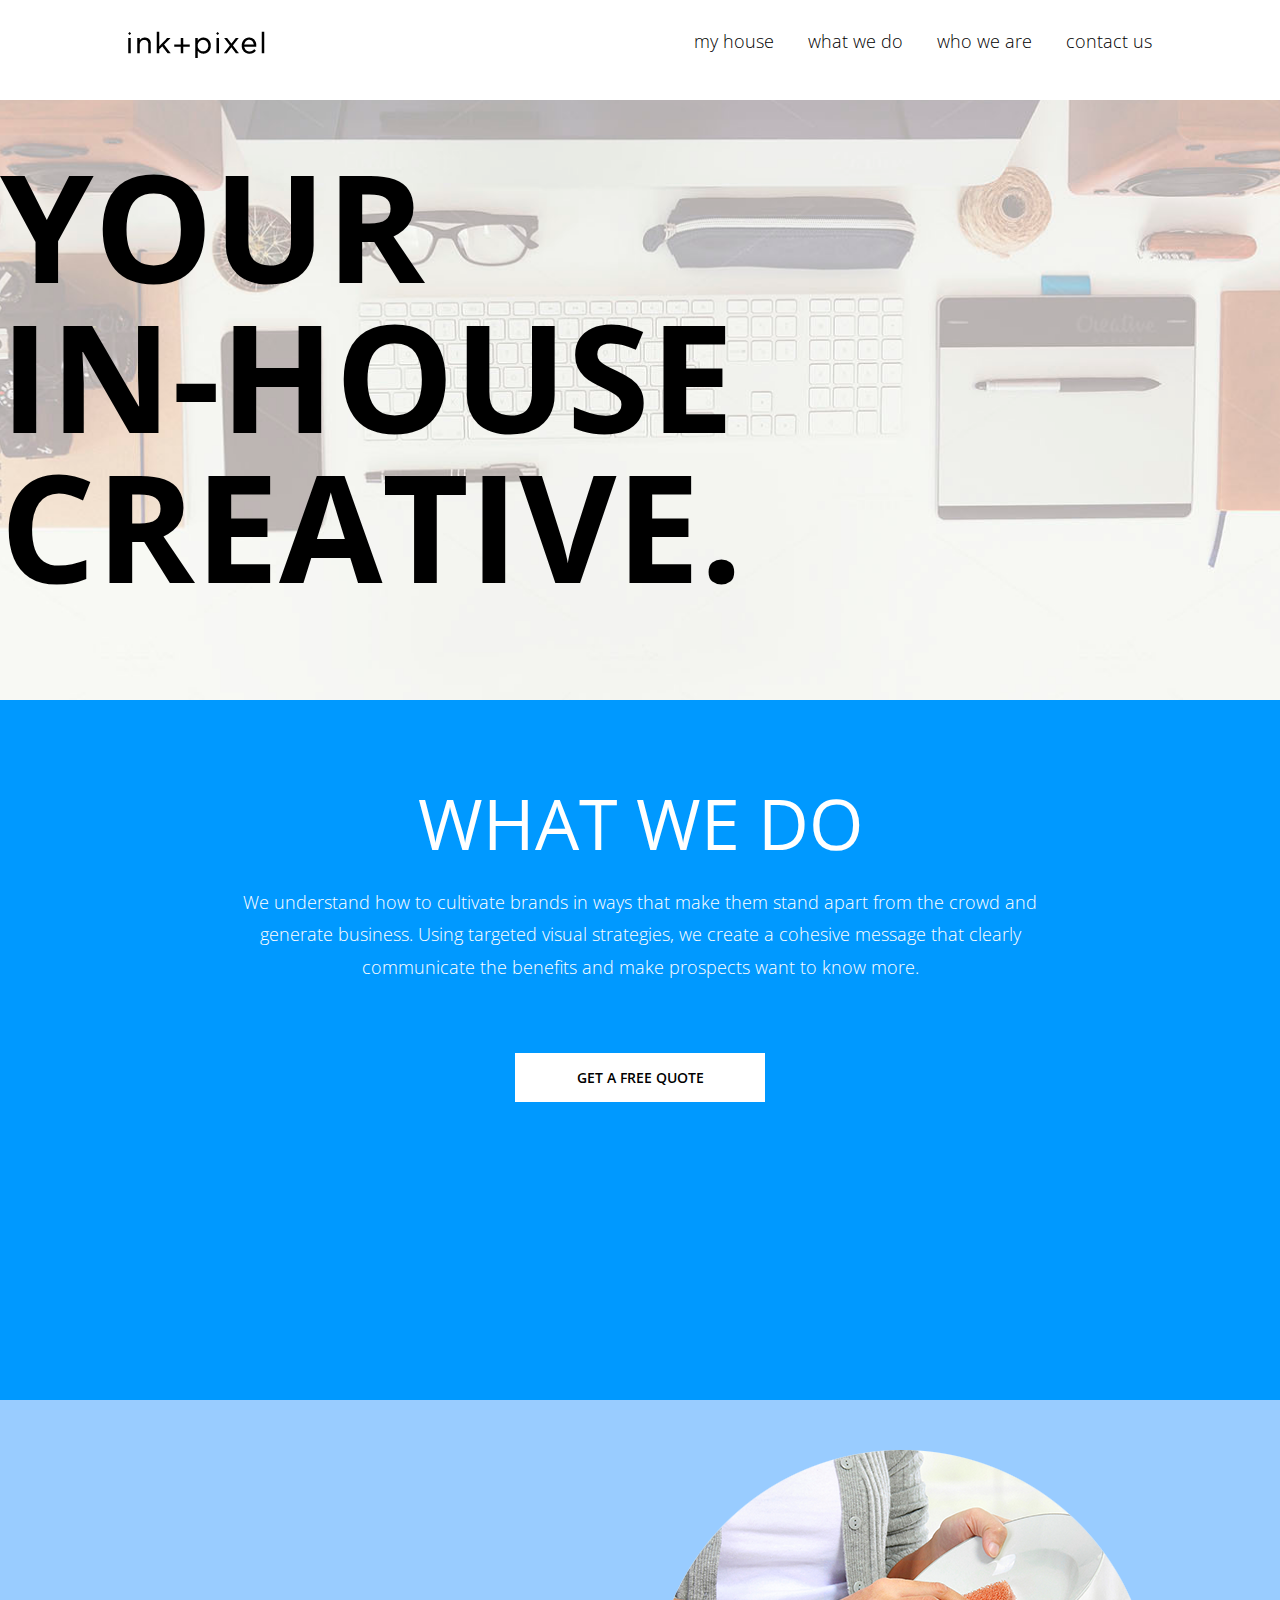
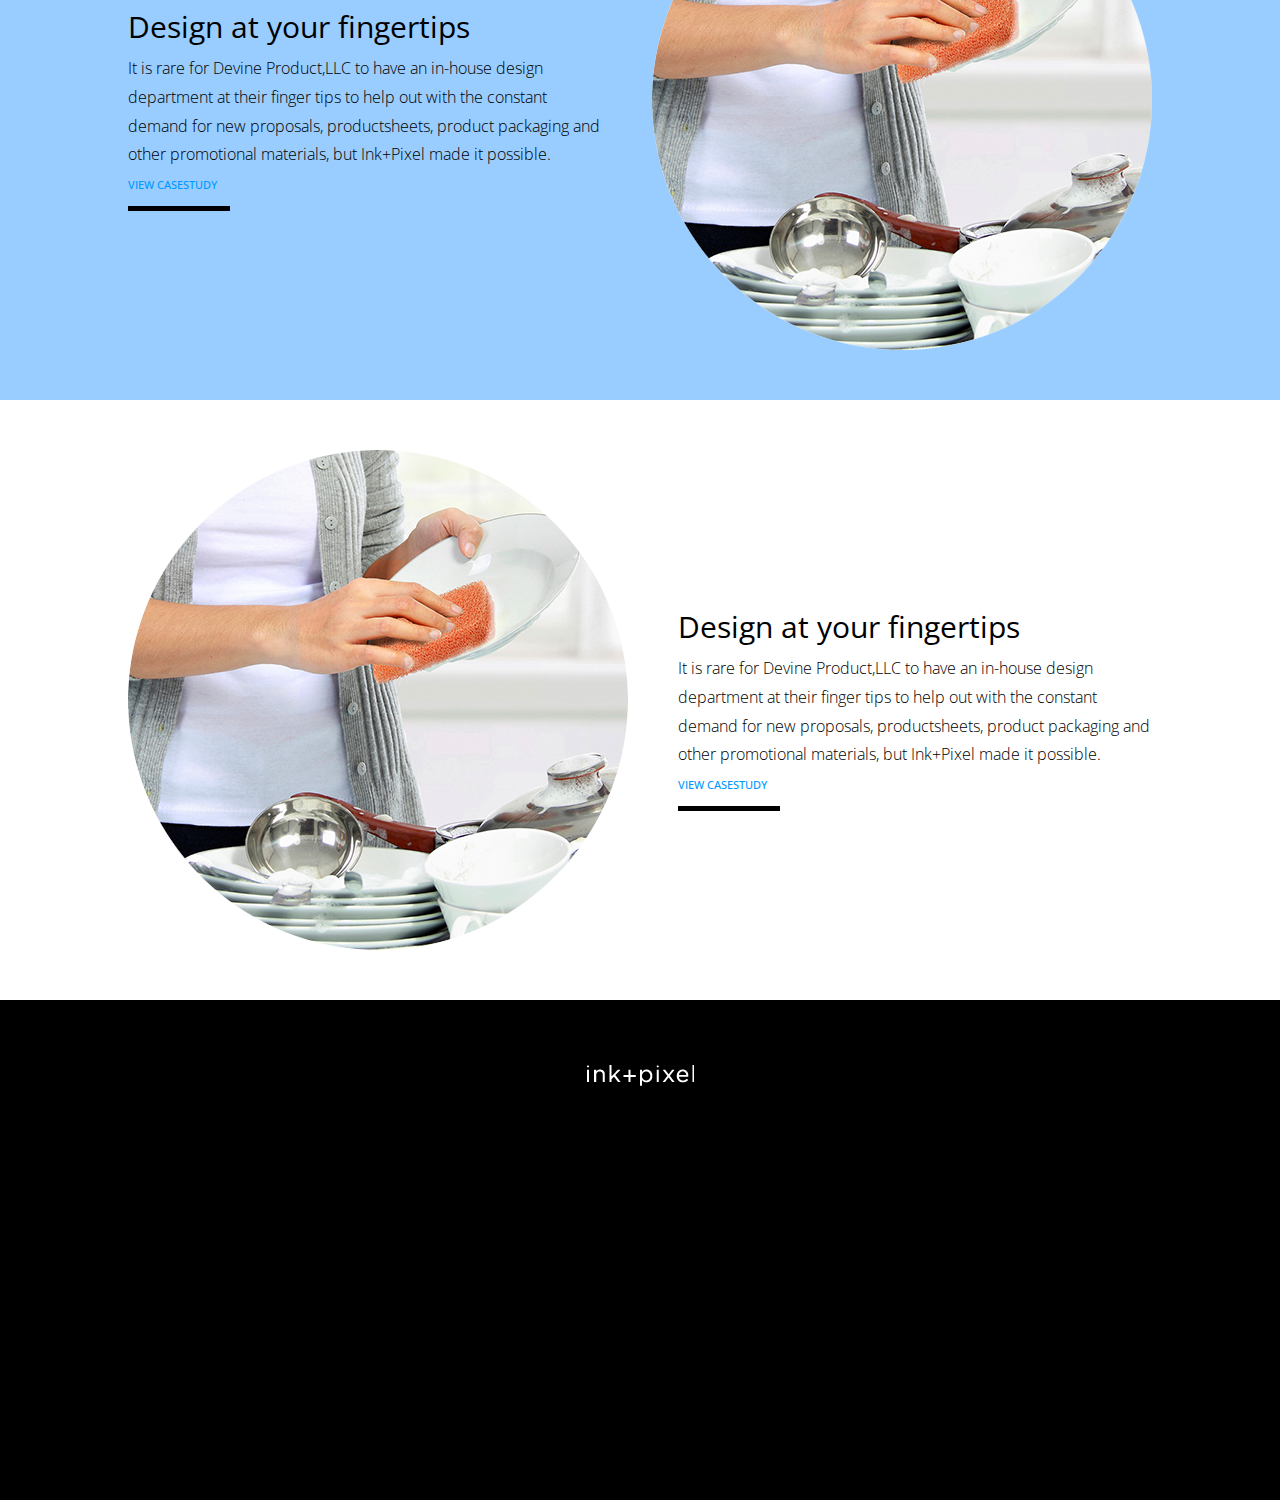
<file: index.html>
<!DOCTYPE html>
<html lang="en">
	<head>
		<title>IP_Home</title>
		<link href="https://fonts.googleapis.com/css?family=Lobster|Open+Sans:300,400,600,700|Prata" rel="stylesheet">


		<!-- ip.css -->
		<link rel="stylesheet" href="css/reset.css">
		<link rel="stylesheet" href="css/ip.css">

	</head>
	<body>
<!-- HEADER ************************************************************************* -->	
		<header>
			<div class="container">
				<div id="headerlogo"><a href="index.html"><img src="images/ip_logo_black.png" alt="IP logo"></a></div>
				<nav>
					<ul>
						<li><a href="index.html">my house</a></li>
						<li><a href="#">what we do</a></li>
						<li><a href="#">who we are</a></li>
						<li><a href="form.html">contact us</a></li>
					</ul>
				</nav>
			</div>
		</header>
<!-- HERO ************************************************************************* -->
		<section id="hero">
		<h2>YOUR <br>IN-HOUSE <br>CREATIVE.</h2>
			<div class="container">
				<div id="introsection">
										
				</div>
			</div>
		</section>

		<section id="introduction">
			<div class="container">
				
					<h2>WHAT WE DO</h2>
					<p id="intro_paragraph">We understand how to cultivate brands in ways that make them stand apart from the crowd and generate business. Using targeted visual strategies, we create a cohesive message that clearly communicate the benefits and make prospects want to know more.</p>
					<div class="button_white">
						<a href="form.html">Get a Free Quote</a>
					</div>
				
			</div>
		</section>

<!-- FEATURES ************************************************************************* -->
		<section class="c_study_01">

			<div class="container">
				<div class="casestudy"><img class="img_right" src="images/PC_INTRO_flat_03.png">
						<h1 id="casestudy_h">Design at your fingertips</h1>
						<p id="casestudy_p">It is rare for Devine Product,LLC to have an in-house design department at their finger tips to help out with the constant demand for new proposals, productsheets, product packaging and other promotional materials, but Ink+Pixel made it possible.</p>
						<h3 id="view_casestudy"><a href="">view casestudy</a></h3>
						<hr>	
				</div>	
			</div>
		</section>

		<section class="c_study_02">	
			<div class="container">
				<div class="casestudy"><img class="img_left" src="images/PC_INTRO_flat_03.png">
						<h1 id="casestudy_h">Design at your fingertips</h1>
						<p id="casestudy_p">It is rare for Devine Product,LLC to have an in-house design department at their finger tips to help out with the constant demand for new proposals, productsheets, product packaging and other promotional materials, but Ink+Pixel made it possible.</p>
						<h3 id="view_casestudy"><a href="">view casestudy</a></h3>
						<hr>	
				</div>	
			</div>
		</section>

<!-- FOOTER ************************************************************************* -->		
		<footer>
			<div id="footerlogo"><a href="index.html"><img src="images/ip_logo_white.png" alt="IP logo footer"></a>
			</div>
			

			<p class="copyright">Copyright 2016. Ink+Pixel,LLC./p>
		</footer>
	</body>
</html>
</file>
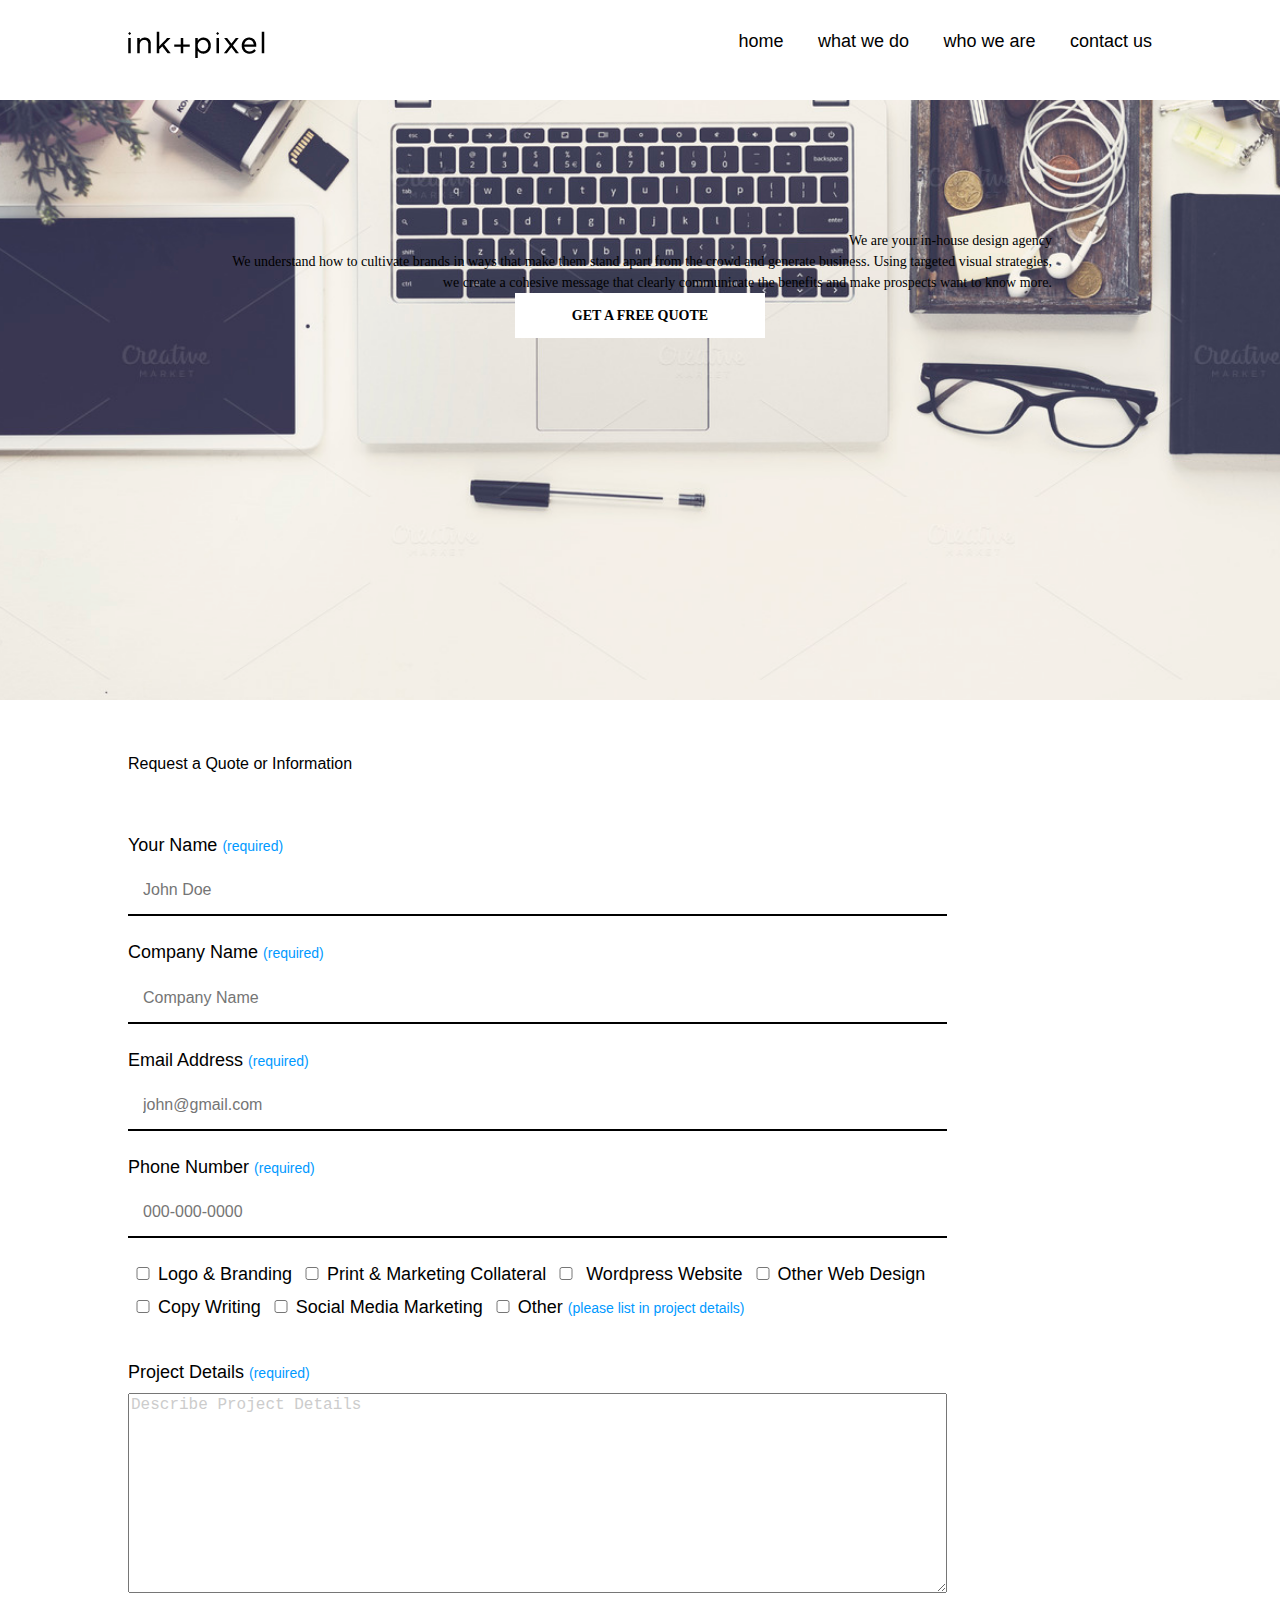
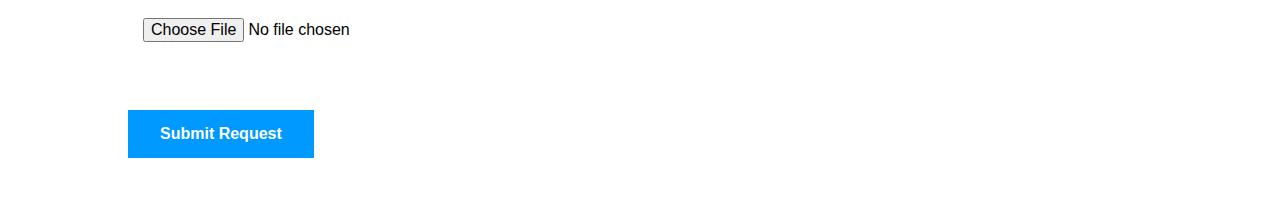
<file: form.html>
<!DOCTYPE html>
<html>
<head>


	<title>IP_FORM</title>
	<link href="https://fonts.googleapis.com/css?family=Work+Sans:200,300,400,500,600,700" rel="stylesheet">

		<!-- ip.css -->
	<link rel="stylesheet" href="css/reset.css">		
	<link rel="stylesheet" href="css/ip.css">

</head>
<body>

<!-- HEADER ************************************************************************* -->	
		<header>
			<div class="container">
				<div id="headerlogo"><a href="index.html"><img src="images/ip_logo_black.png" alt="IP logo"></a></div>
				<nav>
					<ul>
						<li><a href="index.html">home</a></li>
						<li><a href="#">what we do</a></li>
						<li><a href="#">who we are</a></li>
						<li><a href="blog.html">contact us</a></li>
					</ul>
				</nav>
			</div>
		</header>
<!-- HERO ************************************************************************* -->
		<section id="hero_2">
			<div class="container">
				<div id="introsection">
					<h1>We are your in-house design agency</h1>
					<p id="herointro">We understand how to cultivate brands in ways that make them stand apart from the crowd and generate business. Using targeted visual strategies, we create a cohesive message that clearly communicate the benefits and make prospects want to know more.</p>
					<div class="button_white">
						<a href="#">Get a Free Quote</a>
					</div>
				</div>
			</div>
		</section>

<!-- FORM ************************************************************************* -->


	<div class="container">
		<fieldset id="field_01">
			<h1>Request a Quote or Information</h1>

			

			<form action="/login" method="post">
				<label for="name">Your Name <span id="required">(required)</span></label>
				<input type="text" name="name" Placeholder="John Doe" id="name">

				<label for="companyname">Company Name <span id="required">(required)</span></label>
				<input type="text" name="companyname" Placeholder="Company Name" id="companyname">

				<label for="email">Email Address <span id="required">(required)</span></label>
				<input type="text" name="email" Placeholder="john@gmail.com" id="email">


				<label for="phone">Phone Number <span id="required">(required)</span></label>
				<input type="text" name="phone" Placeholder="000-000-0000" id="phone">

				
				<div id="checkboxes">
					<input type="checkbox" name="projecttype" value="Logo_Branding">Logo & Branding
					<input type="checkbox" name="projecttype" value="Print_Marketing_Collateral">Print & Marketing Collateral
					<input type="checkbox" name="projecttype" value="WordpressWebsite"> Wordpress Website
					<input type="checkbox" name="projecttype" value="Other_Web_Design">Other Web Design
					<input type="checkbox" name="projecttype" value="Copy_Writing">Copy Writing
					<input type="checkbox" name="projecttype" value="Social_Media_Marketing">Social Media Marketing			
					<input type="checkbox" name="projecttype" value="Other">Other <span id="required">(please list in project details)</span>

				</div>
				
				<br>		
				<label for="comment">Project Details <span id="required">(required)</span></label>
				<textarea name="comment" id="details">Describe Project Details</textarea>

				<div id="choosefile"><input class="no" type="file"  name="file"></div>
				<br>

				<button class="submitbtn" name="submit">Submit Request</button>
				
		</fieldset>

		</form>

	</div>

</body>
</html>
</file>
<file: css/ip.css>
/******************************************
/* IP CSS
/*******************************************/
/* Clear fix hack */

/*font-family: 'Open Sans', sans-serif;
font-family: 'Prata', serif;
font-family: 'Lobster', cursive;*/


@-webkit-keyframes fontfix {
  from { opacity: 1; }
  to { opacity: 1; }
}


* {
  -moz-box-sizing: border-box; /* Firexfox */
  -webkit-box-sizing: border-box; /* Safari/Chrome/iOS/Android */
  box-sizing: border-box; /* IE */
}


body {
  color: #000000;
  line-height: 1.8;
  color: #000000;
  font-family: 'Open Sans', sans-serif;
  margin: 0px;
}
a {
  text-decoration: none;
}

/* Center the container */
.container {
  width: 80%;
  margin: 0 auto;
}
/**********HEADER************************************************/
header {
  background: #ffffff;
  padding: 25px 0;
  height: 100px;
  position: fixed;
  width: 100%;

}

#headerlogo {
  width: 30%;
  margin: 6px 0 0;
  float: left;
}

header nav {
  float: right;
  margin-top: 0px;
}

header nav ul {
  margin-top: 0px;
}


header nav ul li {
  display: inline-block;
  margin: 0 0 0 30px;
  font-size: 18px;
  font-weight: 300;
}
header nav ul li a {
  color: #000000;
}

/**********HERO************************************************/
#hero {


  height: 700px;
  background-color: #ffffff;
  background: url(../images/hipster_desk_sample-o_2.jpg) no-repeat #ffffff;
  background-size: cover;
  background-position: center;
  background-attachment: fixed;
  padding-top: 50px;
}

#hero h2 {
  font-size: 150px;
  color: #000000;
  margin-top: 100px;
/*  margin: auto;*/
/*  font-family: 'Prata', sans-serif;*/
  line-height: 1.0;
  font-weight: 700;
}

#introduction h2 {
  font-size: 70px;
  text-align: center;
}

/*#introsection #herointro {
  font-size: 18px;
  color: #ffffff;
  text-align: center;

  padding-bottom: 30px;
}
*/
#introsection {
  font-size: 14px;
  text-align: right;
  color: #000000;
  margin: auto;
  font-family: 'Prata', serif;
  padding: 30px 100px;
  line-height: 1.5;
}

/*hr {
width: 70%;;
margin: 100 auto;
height: 2px;
background-color:#000000;
color:#000000;
border: 0 none;
}*/

#introduction {
  background-color: #0099ff;
  color: #ffffff;
  height: 700px;
  padding: 60px 0;
}

#intro_paragraph {
  text-align: center;
  font-size: 18px;
  font-weight: 300;
  padding: 0 80px;
  margin-bottom: 70px;
}

 .button_white a:link, a:visited  { 
  font-weight: 600;
  border-width: 1px;
  padding: 12px 0;
  width: 250px;
  font-size: 14px;
  text-transform: uppercase;
  text-align: center;  
  display: block;
  margin: 0 auto;
  background-color: #ffffff;
  color: #000000;
}

 .button_white a:hover, a:active  {
  background-color: #000000;
  color: #ffffff;
}


/**********FEATURES************************************************/
/*.clearfix: {
  overflow: auto;
}*/
#field_01 .no {
  border: none;
}
.clear {
  clear: both;
}

.img_left {
  float: left;
  margin: 0 50px 0 0;
}

.img_right {
  float: right;
  margin: 0 0 0 50px;
}

.casestudy {
  padding: 50px 0;
/*  height: 500px;*/
}

#casestudy_h {
  font-weight: 400;
  font-size: 30px;
  margin-top: 150px;
}

#casestudy_p {
  font-weight: 200;
  font-size: 16px;
  overflow: auto;

}

#view_casestudy a {
  font-weight: 500;
  text-transform: uppercase;
  font-size: 70%;
  color: #0099ff;
}

#view_casestudy a:hover {
  color: #000000;
}

.casestudy hr {
width: 10%;
margin-left: 0;
margin-right: auto;
height: 5px;
background-color:#000000;
color:#000000;
border: 0 none;
}

.c_study_01 {
/*background-image: url("../images/RTB_cs.jpg");
  background-size: cover;
  background-position: center;*/
  background-color: #99ccff;
  height: 600px; 
}

.c_study_02 {
  background-color: #ffffff;
  height: 600px; 
}

/**********FORM************************************************/

#hero_2 {
  height: 700px;
  background: url(../images/pz9j07.jpg) no-repeat #000000;
  background-size: cover;
  background-position: center;
  background-attachment: fixed;
  padding-top: 200px;
}


#field_01 {
  border: 0;
  margin: 50px 0;
  padding: 0;
}


form {
  overflow: hidden;
  font-weight: 400;
  font-size: 18px;
  margin-top: 50px;
}


#field_01 label {
  display: block;
  margin-bottom: 5px;
  width: 80%;
}

#field_01 input {
  padding: 15px;
  margin-bottom: 20px;
  font-size: 16px;
  font-weight: 200;
  width: 80%;
  border: 0;
  border-bottom: 2px solid #000000;
}
#details {
  width: 80%;
  height: 200px;
  font-size: 16px;
  font-weight: 200;
  color: #cccccc;
}

#required {
  font-size: 14px;
  color:#0099ff;
}

#checkboxes {
  width: 80%;
}

#checkboxes input {
  display: inline;
  padding: 0px;
  margin: 0;
  width: 30px;
}

.submitbtn {
  background-color: #0099ff;
  border: none;
  color: white;
  padding: 15px 32px;
  text-align: center;
  text-decoration: none;
  display: inline-block;
  font-size: 16px;
  font-weight: 700;
  cursor: pointer;
}

/*FORM_RESPONSIVE CODE******/

@media only screen and (min-width : 300px) and (max-width : 768px) {

  #field_01 input {
    width: 100%;
  }

  #details {
    width: 100%;
  }

  #choosefile {
    border: 0px;
  }
}

/**********FOOTER************************************************/

footer {

  background-color: #000000;
  padding: 65px 0 45px;
  text-align: center;
  clear: both;
  height: 500px;
}
</file>
